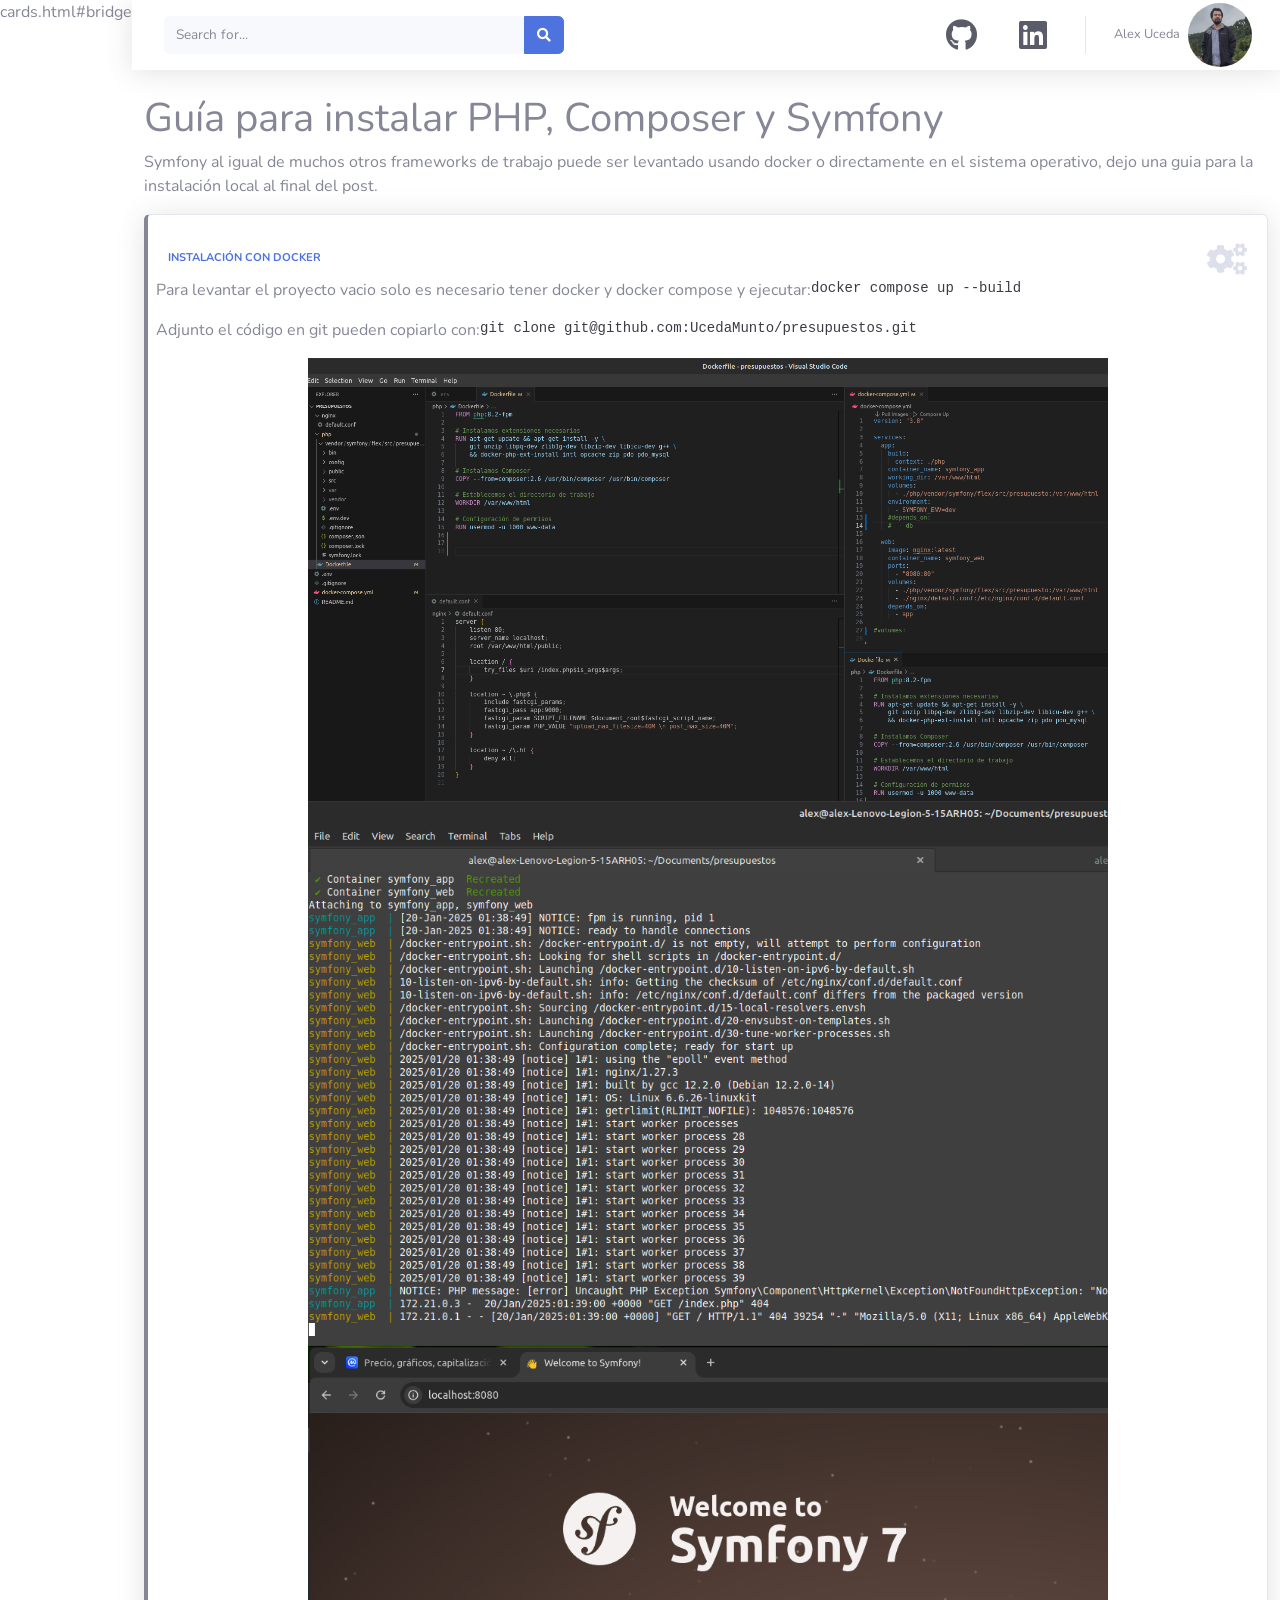
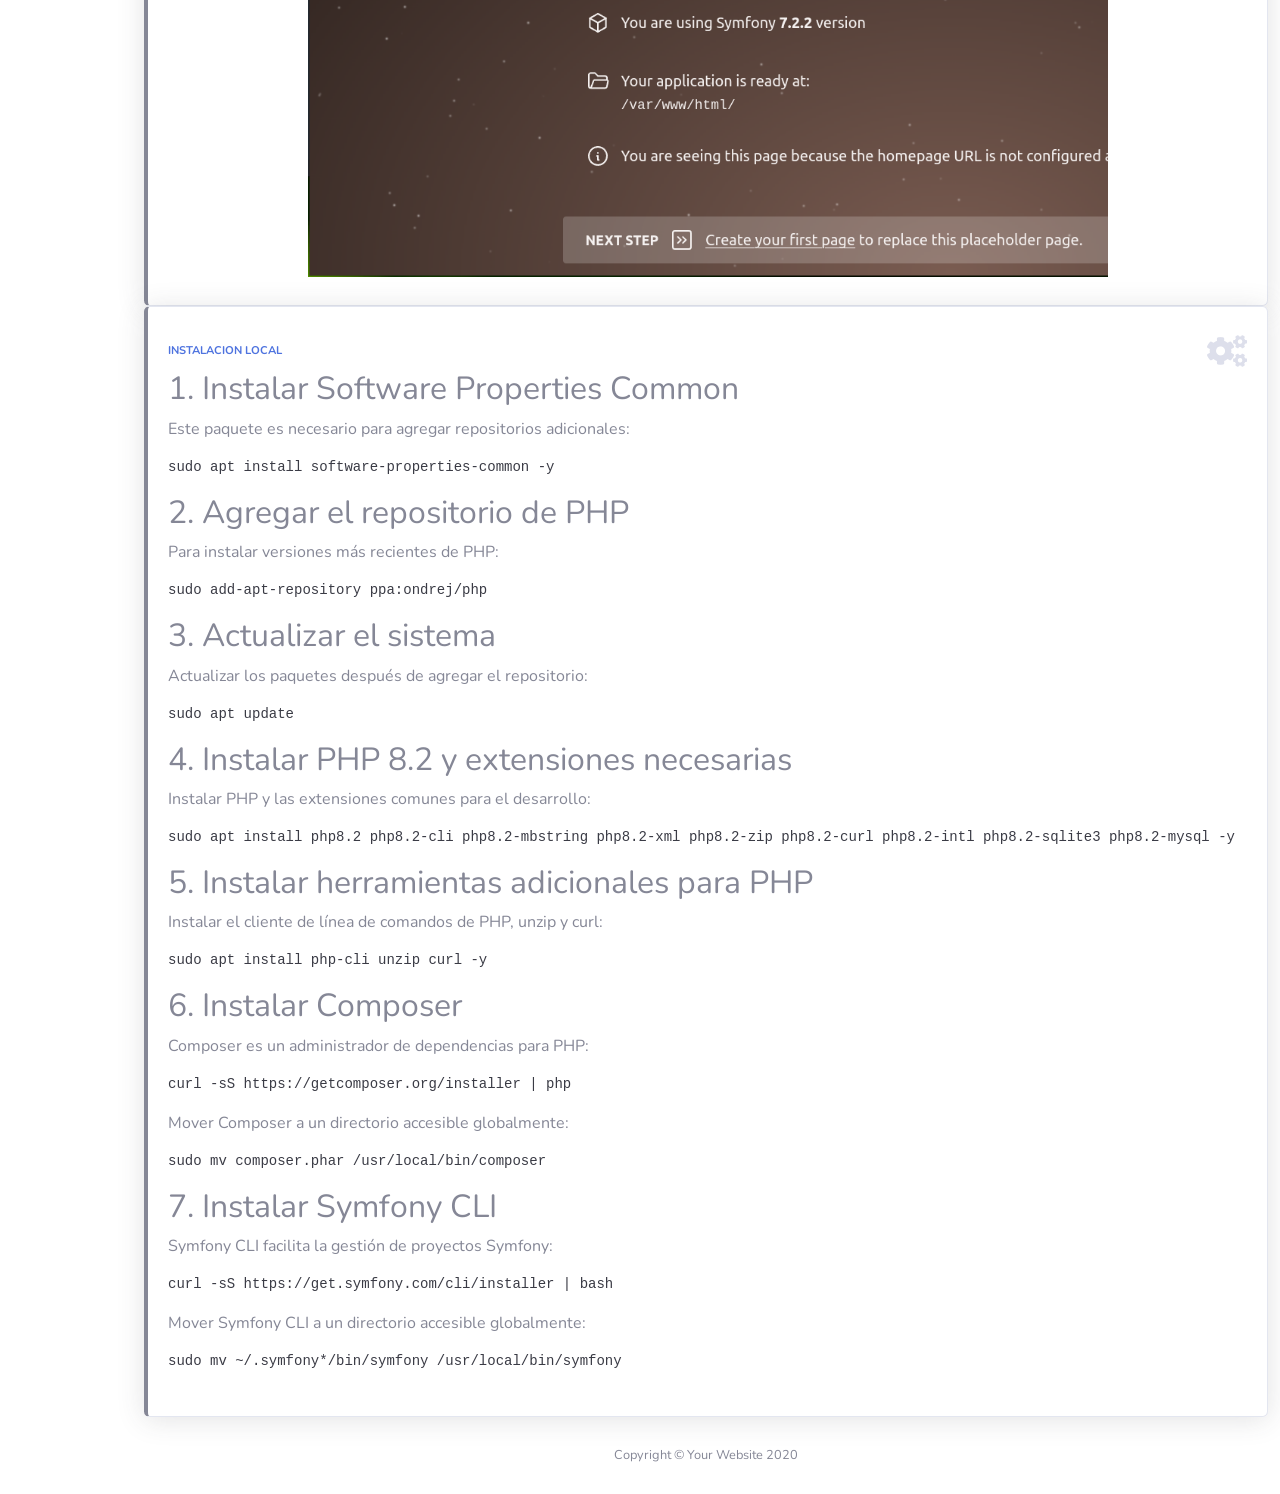
<file: cards.html>
<!DOCTYPE html>
<html lang="en">

<head>

    <meta charset="utf-8">
    <meta http-equiv="X-UA-Compatible" content="IE=edge">
    <meta name="viewport" content="width=device-width, initial-scale=1, shrink-to-fit=no">
    <meta name="description" content="">
    <meta name="author" content="">

    <title>SB Admin 2 - Cards</title>

    <!-- Custom fonts for this template-->
    <link href="vendor/fontawesome-free/css/all.min.css" rel="stylesheet" type="text/css">
    <link
        href="https://fonts.googleapis.com/css?family=Nunito:200,200i,300,300i,400,400i,600,600i,700,700i,800,800i,900,900i"
        rel="stylesheet">

    <!-- Custom styles for this template-->
    <link href="css/sb-admin-2.min.css" rel="stylesheet">

</head>

<body id="page-top">

    <!-- Page Wrapper -->
    <div id="wrapper">

        


        cards.html#bridge

















        <!-- Content Wrapper -->
        <div id="content-wrcards.html#bridgeapper" class="d-flex flex-column">
            <nav class="navbar navbar-expand navbar-light bg-white topbar mb-4 static-top shadow">

                <!-- Sidebar Toggle (Topbar) -->
                <button id="sidebarToggleTop" class="btn btn-link d-md-none rounded-circle mr-3">
                    <i class="fa fa-bars"></i>
                </button>

                <!-- Topbar Search -->
                <form class="d-none d-sm-inline-block form-inline mr-auto ml-md-3 my-2 my-md-0 mw-100 navbar-search">
                    <div class="input-group">
                        <input type="text" class="form-control bg-light border-0 small" placeholder="Search for..." aria-label="Search" aria-describedby="basic-addon2">
                        <div class="input-group-append">
                            <button class="btn btn-primary" type="button">
                                <i class="fas fa-search fa-sm"></i>
                            </button>
                        </div>
                    </div>
                </form>

                <!-- Topbar Navbar -->
                <ul class="navbar-nav ml-auto">

                    <!-- Nav Item - Search Dropdown (Visible Only XS) -->
                    <li class="nav-item dropdown no-arrow d-sm-none">
                        <a class="nav-link dropdown-toggle" href="#" id="searchDropdown" role="button" data-toggle="dropdown" aria-haspopup="true" aria-expanded="false">
                            <i class="fas fa-search fa-fw"></i>
                        </a>
                        <!-- Dropdown - Messages -->
                        <div class="dropdown-menu dropdown-menu-right p-3 shadow animated--grow-in" aria-labelledby="searchDropdown">
                            <form class="form-inline mr-auto w-100 navbar-search">
                                <div class="input-group">
                                    <input type="text" class="form-control bg-light border-0 small" placeholder="Search for..." aria-label="Search" aria-describedby="basic-addon2">
                                    <div class="input-group-append">
                                        <button class="btn btn-primary" type="button">
                                            <i class="fas fa-search fa-sm"></i>
                                        </button>
                                    </div>
                                </div>
                            </form>
                        </div>
                    </li>

                    <!-- Nav Item - Alerts -->
                    <li class="nav-item dropdown no-arrow mx-1">
                        <a class="nav-link dropdown-toggle" href="#" id="alertsDropdown" role="button" data-toggle="dropdown" aria-haspopup="true" aria-expanded="false">
                            <i class="fab fa-github fa-fw fa-2x text-gray-800"></i>
                            <!-- Counter - Alerts -->
                            <span class="badge badge-danger badge-counter"></span>
                        </a>
                        <!-- Dropdown - Alerts -->
                        <div class="dropdown-list dropdown-menu dropdown-menu-right shadow animated--grow-in" aria-labelledby="alertsDropdown">
                            <h6 class="dropdown-header">
                                Proyectos de ejemplo
                            </h6>
                            <a class="dropdown-item d-flex align-items-center" href="https://github.com/UcedaMunto/patrones_disenio_python">
                                <div class="mr-3">
                                    <div class="icon-circle bg-primary">
                                        <i class="fas fa-file-alt text-white"></i>
                                    </div>
                                </div>
                                <div>
                                    <div class="small text-gray-500">Patrones de diseño con Python</div>
                                    <span class="font-weight-bold">Diagramas y códigos</span>
                                </div>
                            </a>
                            <a class="dropdown-item d-flex align-items-center" href="#">
                                <div class="mr-3">
                                    <div class="icon-circle bg-success">
                                        <i class="fas fa-donate text-white"></i>
                                    </div>
                                </div>
                                <div>
                                    <div class="small text-gray-500">December 7, 2019</div>
                                    $290.29 has been deposited into your account!
                                </div>
                            </a>
                            <a class="dropdown-item d-flex align-items-center" href="#">
                                <div class="mr-3">
                                    <div class="icon-circle bg-warning">
                                        <i class="fas fa-exclamation-triangle text-white"></i>
                                    </div>
                                </div>
                                <div>
                                    <div class="small text-gray-500">December 2, 2019</div>
                                    Spending Alert: We've noticed unusually high spending for your account.
                                </div>
                            </a>
                            <a class="dropdown-item text-center small text-gray-500" href="#">Show All Alerts</a>
                        </div>
                    </li>

                    <!-- Nav Item - Messages -->
                    <li class="nav-item dropdown no-arrow mx-1">
                        <a class="nav-link dropdown-toggle" href="https://www.linkedin.com/in/alex-uceda/" id="messagesDropdown" role="button" data-toggle="dropdown" aria-haspopup="true" aria-expanded="false">
                            <i class="fab fa-linkedin fa-fw fa-2x text-gray-800"></i>
                            <!-- Counter - Messages -->
                            <span class="badge badge-danger badge-counter"></span>
                        </a>
                    </li>

                    <div class="topbar-divider d-none d-sm-block"></div>

                    <!-- Nav Item - User Information -->
                    <li class="nav-item dropdown no-arrow">
                        <a class="nav-link dropdown-toggle" href="#" id="userDropdown" role="button" data-toggle="dropdown" aria-haspopup="true" aria-expanded="false">
                            <span class="mr-2 d-none d-lg-inline text-gray-600 small">Alex Uceda</span>
                            <img class="img-profile rounded-circle" style="height: 4rem; width: 4rem; object-fit: cover; object-position: top;" src="images/perfil.png">

                        </a>
                        <!-- Dropdown - User Information -->
                        <div class="dropdown-menu dropdown-menu-right shadow animated--grow-in" aria-labelledby="userDropdown">
                            <a class="dropdown-item" href="#">
                                <i class="fas fa-user fa-sm fa-fw mr-2 text-gray-400"></i>
                                Profile
                            </a>
                            <a class="dropdown-item" href="#">
                                <i class="fas fa-cogs fa-sm fa-fw mr-2 text-gray-400"></i>
                                Settings
                            </a>
                            <a class="dropdown-item" href="#">
                                <i class="fas fa-list fa-sm fa-fw mr-2 text-gray-400"></i>
                                Activity Log
                            </a>
                            <div class="dropdown-divider"></div>
                            <a class="dropdown-item" href="#" data-toggle="modal" data-target="#logoutModal">
                                <i class="fas fa-sign-out-alt fa-sm fa-fw mr-2 text-gray-400"></i>
                                Logout
                            </a>
                        </div>
                    </li>

                </ul>

            </nav>
            <!-- Main Content -->
            <div id="content">
                <div class="col-xl-12 col-md-12 mb-12">
                    <h1>Guía para instalar PHP, Composer y Symfony</h1>
                    <p>
                        Symfony al igual de muchos otros frameworks de trabajo puede ser levantado usando docker o directamente en el sistema operativo, dejo una guia para la instalación local al final del post. 
                    </p>


                    <div class="card border-left-secondary shadow h-100 py-2">
                        <div class="card-body">
                            <div class="row no-gutters align-items-center">
                                <div class="col mr-2">
                                    <div class="text-xs font-weight-bold text-primary text-uppercase mb-1">
                                        Instalación con docker</div>
                                </div>
                                <div class="col-auto">
                                    <i class="fas fa-cogs fa-2x text-gray-300"></i>
                                </div>
                            </div>
                            <div class="row">
                                <p>
                                    Para levantar el proyecto vacio solo es necesario tener docker y docker compose y ejecutar:
                                </p>
                                <br>
                                <pre class="command">docker compose up --build</pre>
                                <br>
                                <p>
                                    Adjunto el código en git pueden copiarlo con: 
                                </p>
                                <br>
                                <pre class="command">git clone git@github.com:UcedaMunto/presupuestos.git</pre>

                                <div class="text-left col-xl-12 col-md-12 mb-12">
                                    <div class="text-center col-xl-12 col-md-12 mb-12">
                                        <img class="img-fluid" style="width: 50rem;" src="images/symfony/symfony2.png" alt="...">
                                    </div>
                                    <div class="text-center col-xl-12 col-md-12 mb-12">
                                        <img class="img-fluid" style="width: 50rem;" src="images/symfony/symfony.png" alt="...">
                                    </div> 
                                </div>
                            </div>
                        </div>
                    </div>




                    <div class="card border-left-secondary shadow h-100 py-2">
                        <div class="card-body">
                            <div class="row no-gutters align-items-center">
                                <div class="col mr-2">
                                    <div class="text-xs font-weight-bold text-primary text-uppercase mb-1">
                                        Instalacion local</div>
                                </div>
                                <div class="col-auto">
                                    <i class="fas fa-cogs fa-2x text-gray-300"></i>
                                </div>
                            </div>
                            <div class="row">
                                <div class="text-left col-xl-12 col-md-12 mb-12">
                                    
                                    <h2>1. Instalar Software Properties Common</h2>
                                    <p>Este paquete es necesario para agregar repositorios adicionales:</p>
                                    <pre class="command">sudo apt install software-properties-common -y</pre>

                                    <h2>2. Agregar el repositorio de PHP</h2>
                                    <p>Para instalar versiones más recientes de PHP:</p>
                                    <pre class="command">sudo add-apt-repository ppa:ondrej/php</pre>

                                    <h2>3. Actualizar el sistema</h2>
                                    <p>Actualizar los paquetes después de agregar el repositorio:</p>
                                    <pre class="command">sudo apt update</pre>

                                    <h2>4. Instalar PHP 8.2 y extensiones necesarias</h2>
                                    <p>Instalar PHP y las extensiones comunes para el desarrollo:</p>
                                    <pre class="command">sudo apt install php8.2 php8.2-cli php8.2-mbstring php8.2-xml php8.2-zip php8.2-curl php8.2-intl php8.2-sqlite3 php8.2-mysql -y</pre>

                                    <h2>5. Instalar herramientas adicionales para PHP</h2>
                                    <p>Instalar el cliente de línea de comandos de PHP, unzip y curl:</p>
                                    <pre class="command">sudo apt install php-cli unzip curl -y</pre>

                                    <h2>6. Instalar Composer</h2>
                                    <p>Composer es un administrador de dependencias para PHP:</p>
                                    <pre class="command">curl -sS https://getcomposer.org/installer | php</pre>
                                    <p>Mover Composer a un directorio accesible globalmente:</p>
                                    <pre class="command">sudo mv composer.phar /usr/local/bin/composer</pre>

                                    <h2>7. Instalar Symfony CLI</h2>
                                    <p>Symfony CLI facilita la gestión de proyectos Symfony:</p>
                                    <pre class="command">curl -sS https://get.symfony.com/cli/installer | bash</pre>
                                    <p>Mover Symfony CLI a un directorio accesible globalmente:</p>
                                    <pre class="command">sudo mv ~/.symfony*/bin/symfony /usr/local/bin/symfony</pre>
                                </div>
                            </div>
                        </div>
                    </div> 
                </div>

            </div>
            <!-- End of Main Content -->

            <!-- Footer -->
            <footer class="sticky-footer bg-white">
                <div class="container my-auto">
                    <div class="copyright text-center my-auto">
                        <span>Copyright &copy; Your Website 2020</span>
                    </div>
                </div>
            </footer>
            <!-- End of Footer -->

        </div>
        <!-- End of Content Wrapper -->
    </div>
    <!-- End of Page Wrapper -->

    <!-- Scroll to Top Button-->
    <a class="scroll-to-top rounded" href="#page-top">
        <i class="fas fa-angle-up"></i>
    </a>

    <!-- Logout Modal-->
    <div class="modal fade" id="logoutModal" tabindex="-1" role="dialog" aria-labelledby="exampleModalLabel"
        aria-hidden="true">
        <div class="modal-dialog" role="document">
            <div class="modal-content">
                <div class="modal-header">
                    <h5 class="modal-title" id="exampleModalLabel">Ready to Leave?</h5>
                    <button class="close" type="button" data-dismiss="modal" aria-label="Close">
                        <span aria-hidden="true">×</span>
                    </button>
                </div>cards.html#bridge
    <!-- Bootstrap core JavaScript-->
    <script src="vendor/jquery/jquery.min.js"></script>
    <script src="vendor/bootstrap/js/bootstrap.bundle.min.js"></script>

    <!-- Core plugin JavaScript-->
    <script src="vendor/jquery-easing/jquery.easing.min.js"></script>

    <!-- Custom scripts for all pages-->
    <script src="js/sb-admin-2.min.js"></script>

</body>

</html>
</file>
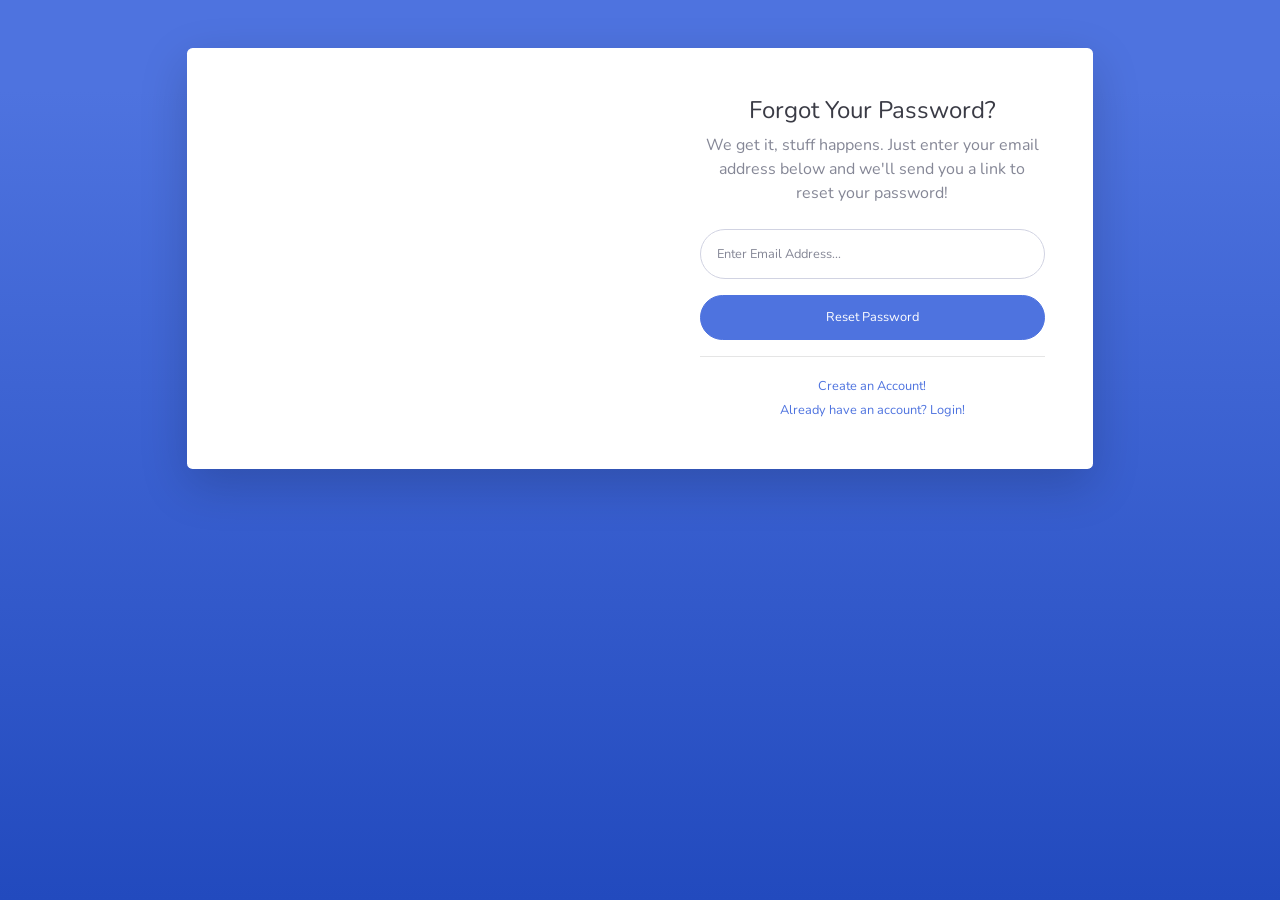
<file: forgot-password.html>
<!DOCTYPE html>
<html lang="en">

<head>

    <meta charset="utf-8">
    <meta http-equiv="X-UA-Compatible" content="IE=edge">
    <meta name="viewport" content="width=device-width, initial-scale=1, shrink-to-fit=no">
    <meta name="description" content="">
    <meta name="author" content="">

    <title>SB Admin 2 - Forgot Password</title>

    <!-- Custom fonts for this template-->
    <link href="vendor/fontawesome-free/css/all.min.css" rel="stylesheet" type="text/css">
    <link
        href="https://fonts.googleapis.com/css?family=Nunito:200,200i,300,300i,400,400i,600,600i,700,700i,800,800i,900,900i"
        rel="stylesheet">

    <!-- Custom styles for this template-->
    <link href="css/sb-admin-2.min.css" rel="stylesheet">

</head>

<body class="bg-gradient-primary">

    <div class="container">

        <!-- Outer Row -->
        <div class="row justify-content-center">

            <div class="col-xl-10 col-lg-12 col-md-9">

                <div class="card o-hidden border-0 shadow-lg my-5">
                    <div class="card-body p-0">
                        <!-- Nested Row within Card Body -->
                        <div class="row">
                            <div class="col-lg-6 d-none d-lg-block bg-password-image"></div>
                            <div class="col-lg-6">
                                <div class="p-5">
                                    <div class="text-center">
                                        <h1 class="h4 text-gray-900 mb-2">Forgot Your Password?</h1>
                                        <p class="mb-4">We get it, stuff happens. Just enter your email address below
                                            and we'll send you a link to reset your password!</p>
                                    </div>
                                    <form class="user">
                                        <div class="form-group">
                                            <input type="email" class="form-control form-control-user"
                                                id="exampleInputEmail" aria-describedby="emailHelp"
                                                placeholder="Enter Email Address...">
                                        </div>
                                        <a href="login.html" class="btn btn-primary btn-user btn-block">
                                            Reset Password
                                        </a>
                                    </form>
                                    <hr>
                                    <div class="text-center">
                                        <a class="small" href="register.html">Create an Account!</a>
                                    </div>
                                    <div class="text-center">
                                        <a class="small" href="login.html">Already have an account? Login!</a>
                                    </div>
                                </div>
                            </div>
                        </div>
                    </div>
                </div>

            </div>

        </div>

    </div>

    <!-- Bootstrap core JavaScript-->
    <script src="vendor/jquery/jquery.min.js"></script>
    <script src="vendor/bootstrap/js/bootstrap.bundle.min.js"></script>

    <!-- Core plugin JavaScript-->
    <script src="vendor/jquery-easing/jquery.easing.min.js"></script>

    <!-- Custom scripts for all pages-->
    <script src="js/sb-admin-2.min.js"></script>

</body>

</html>
</file>
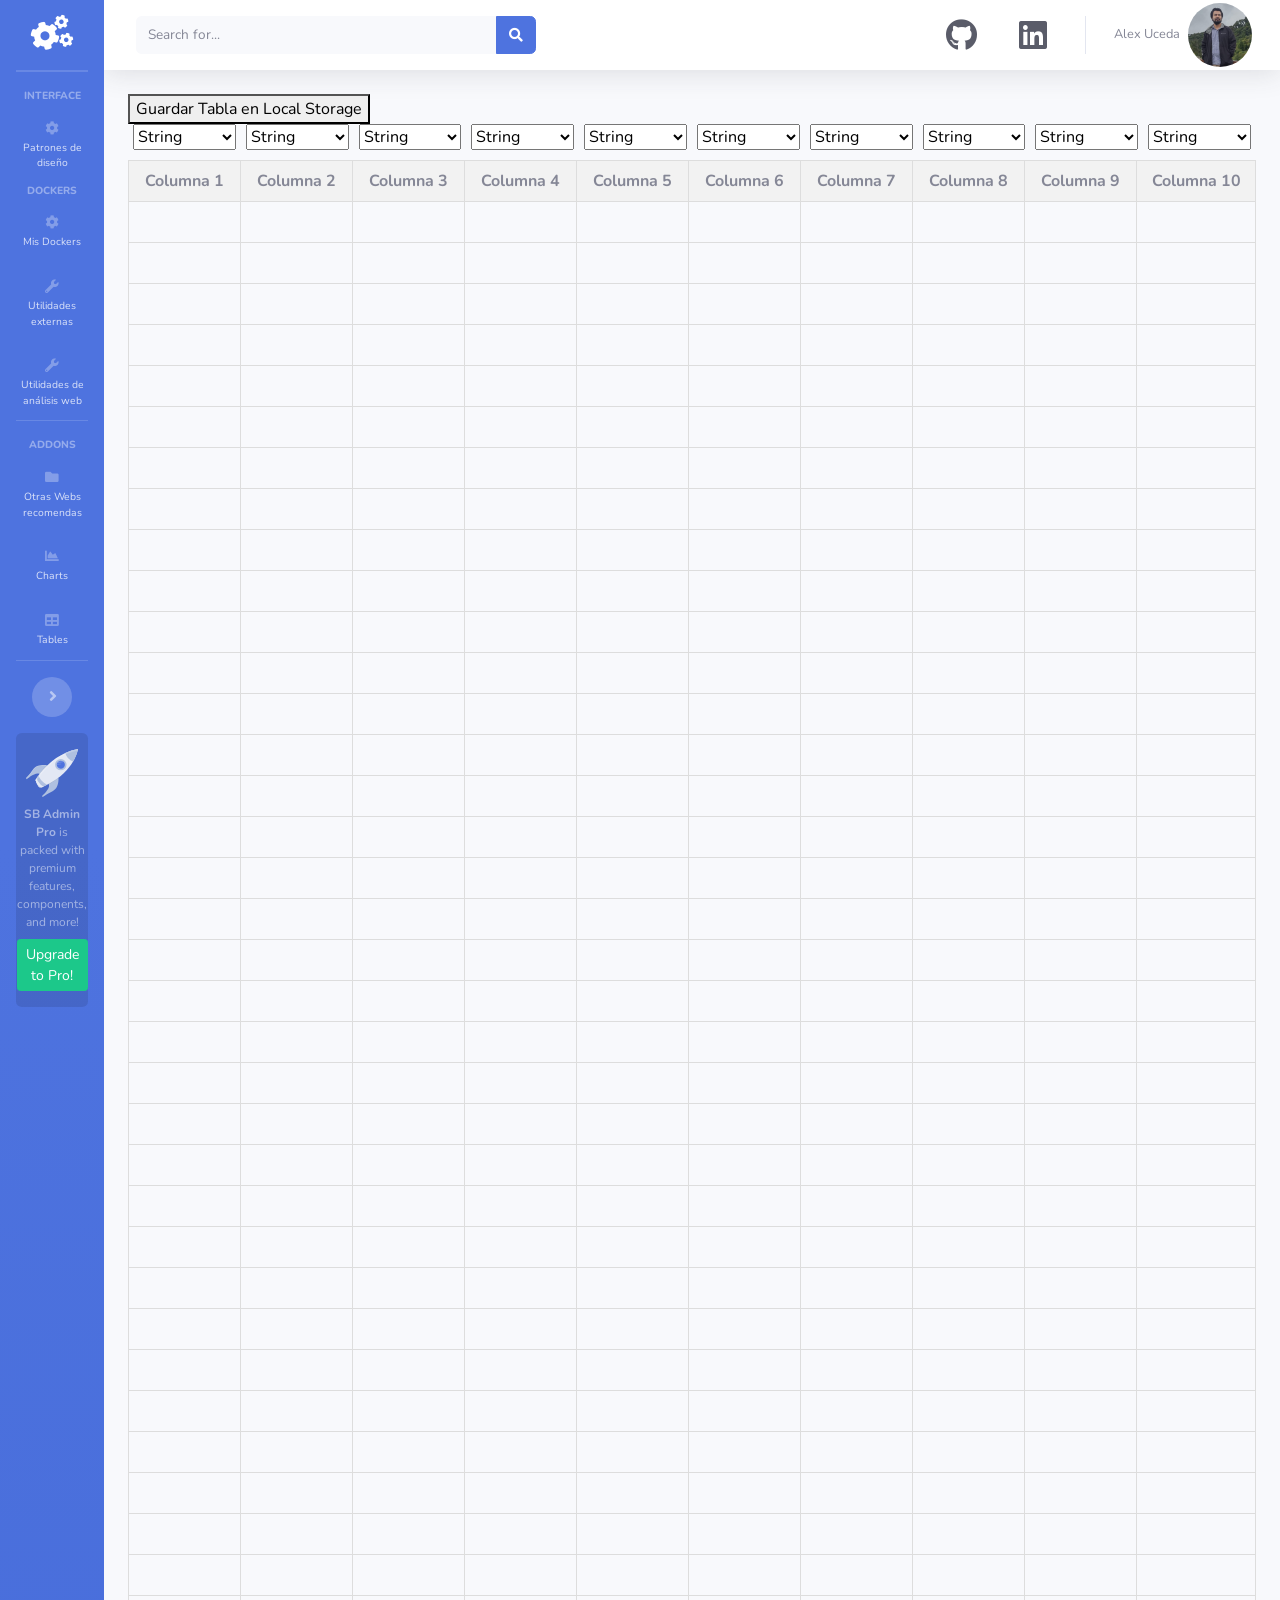
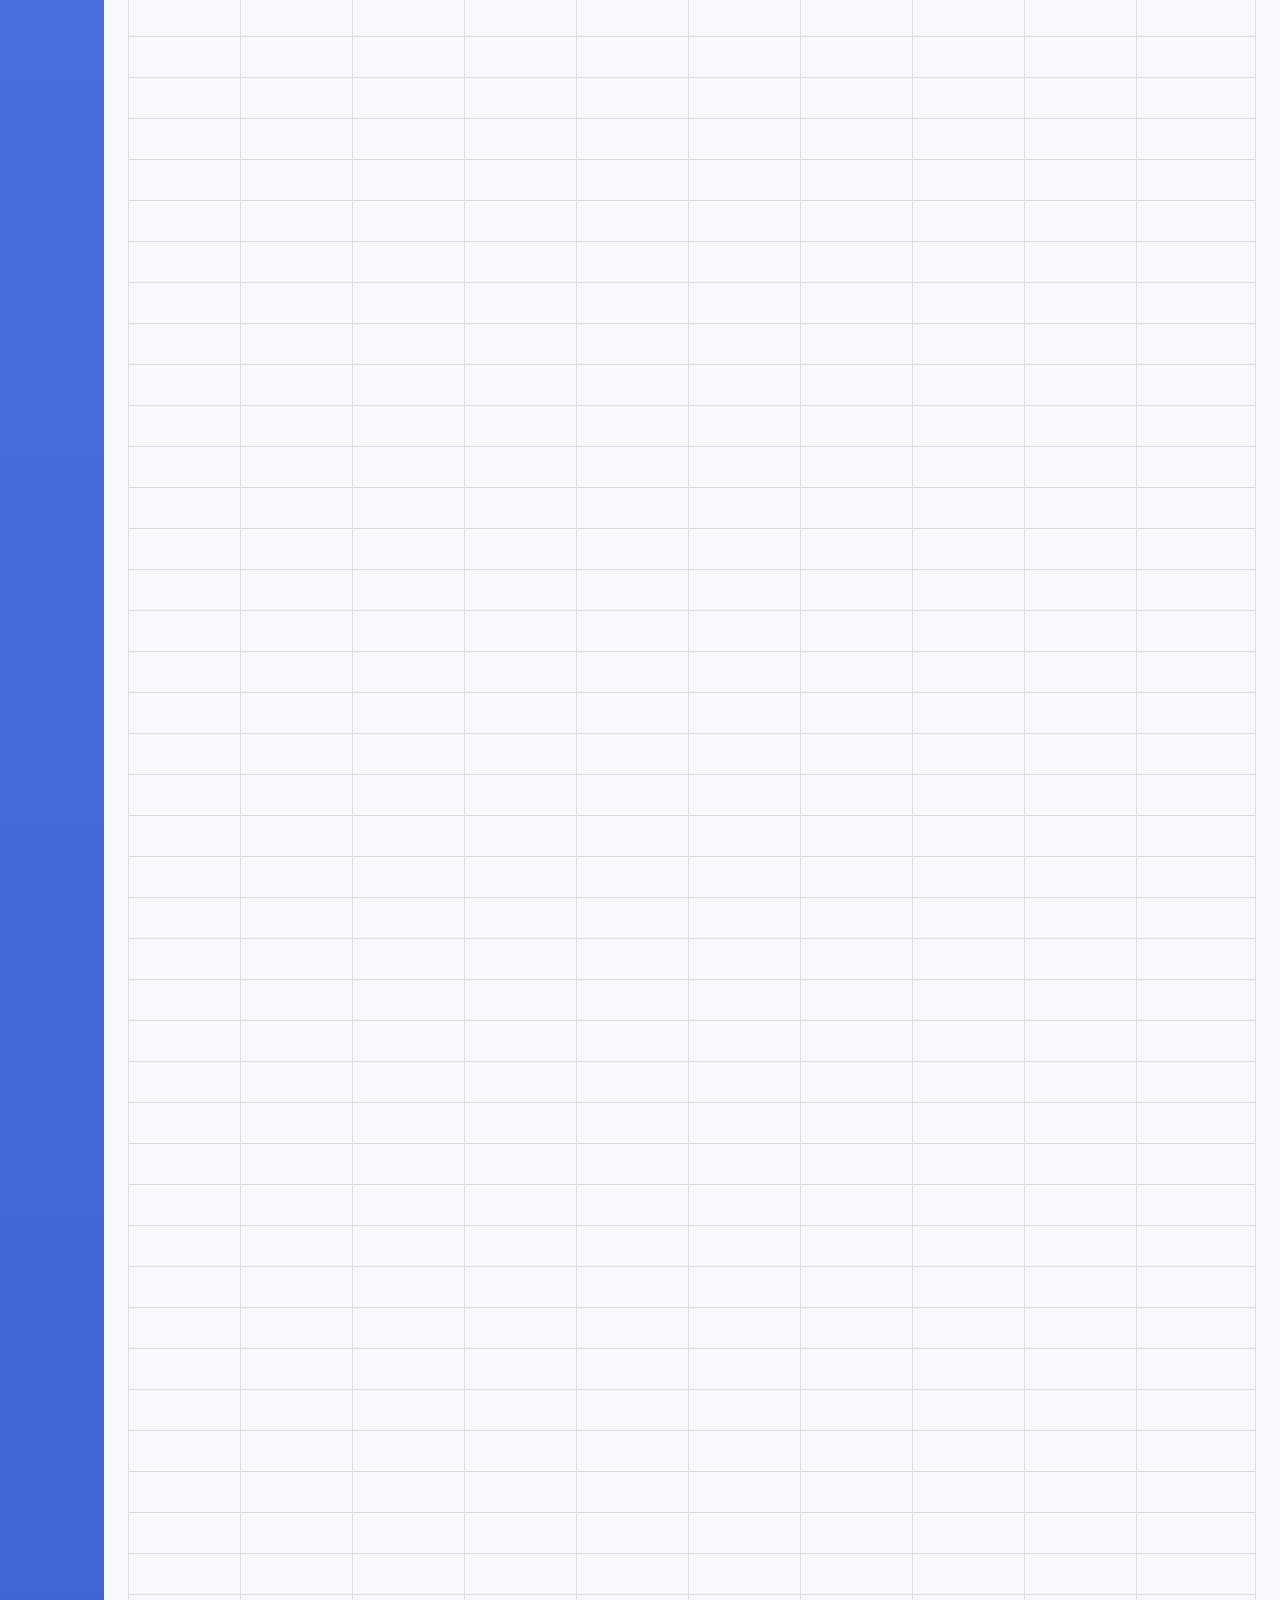
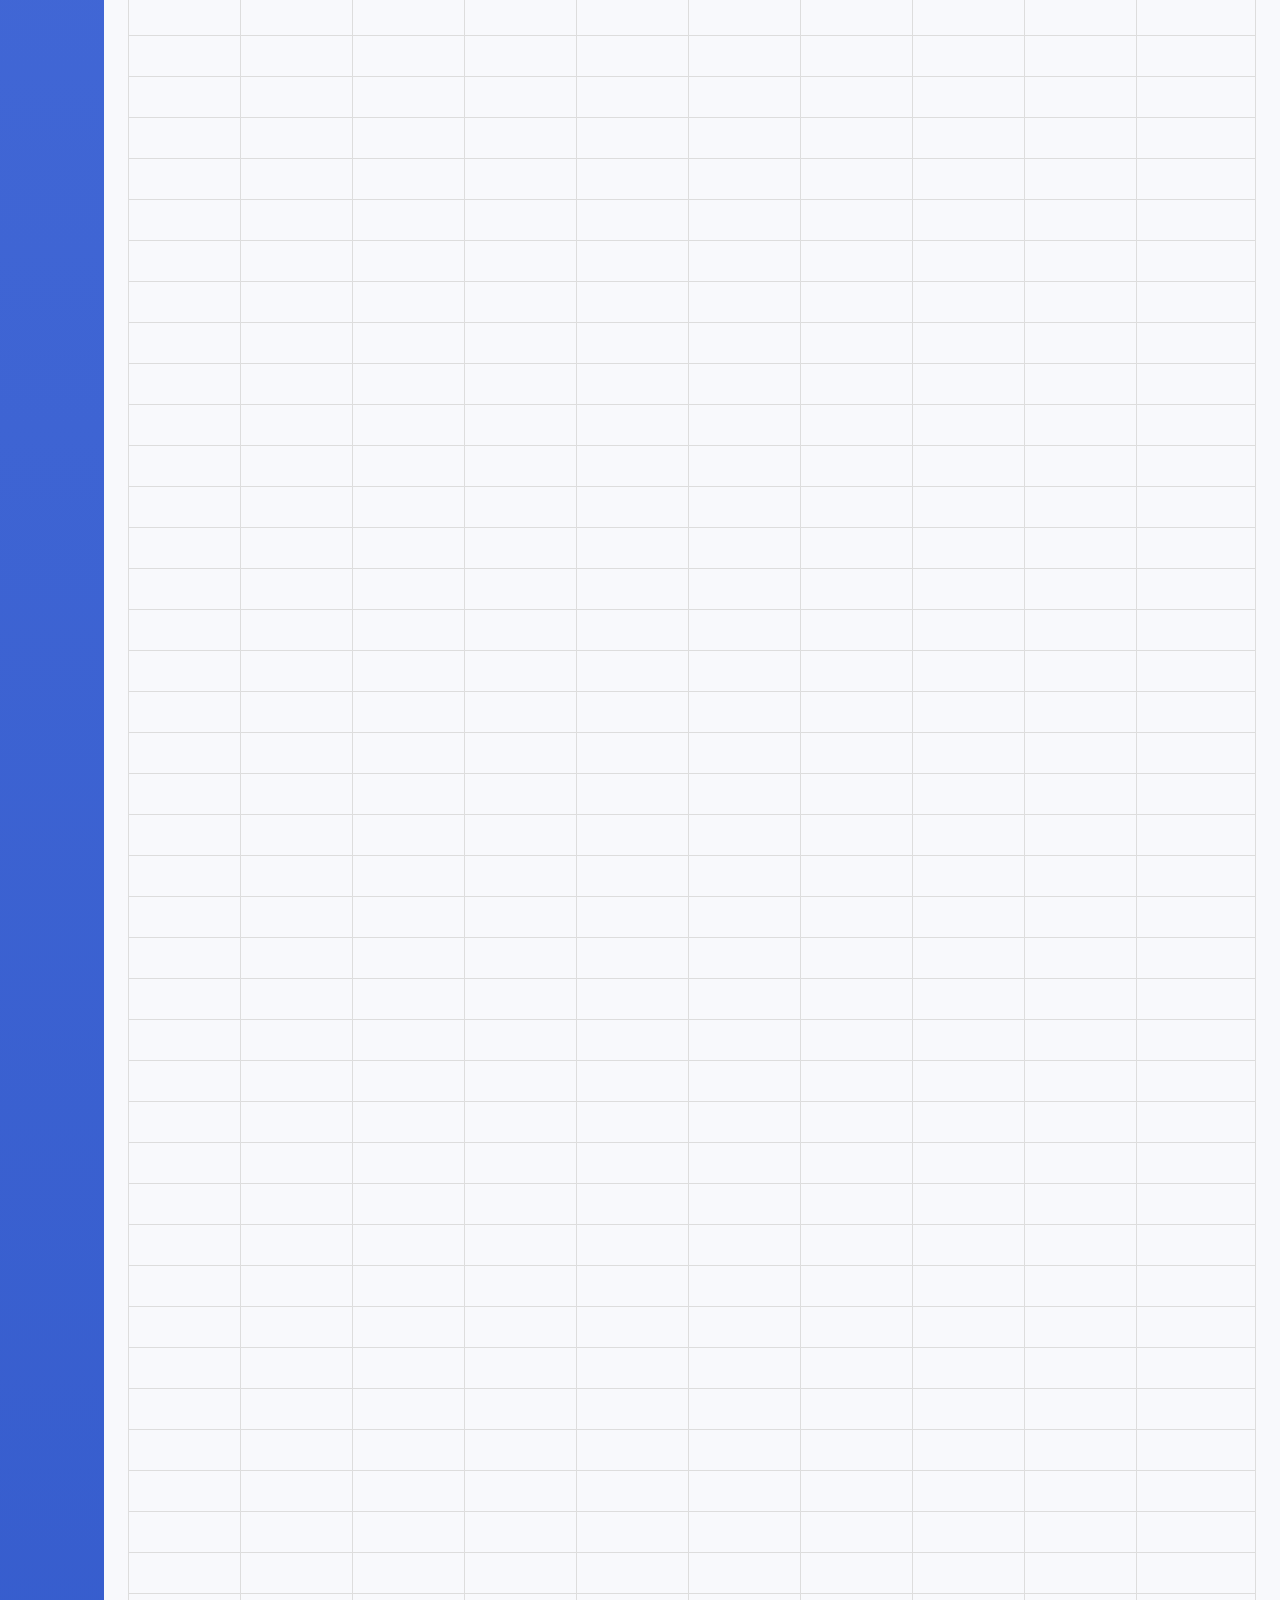
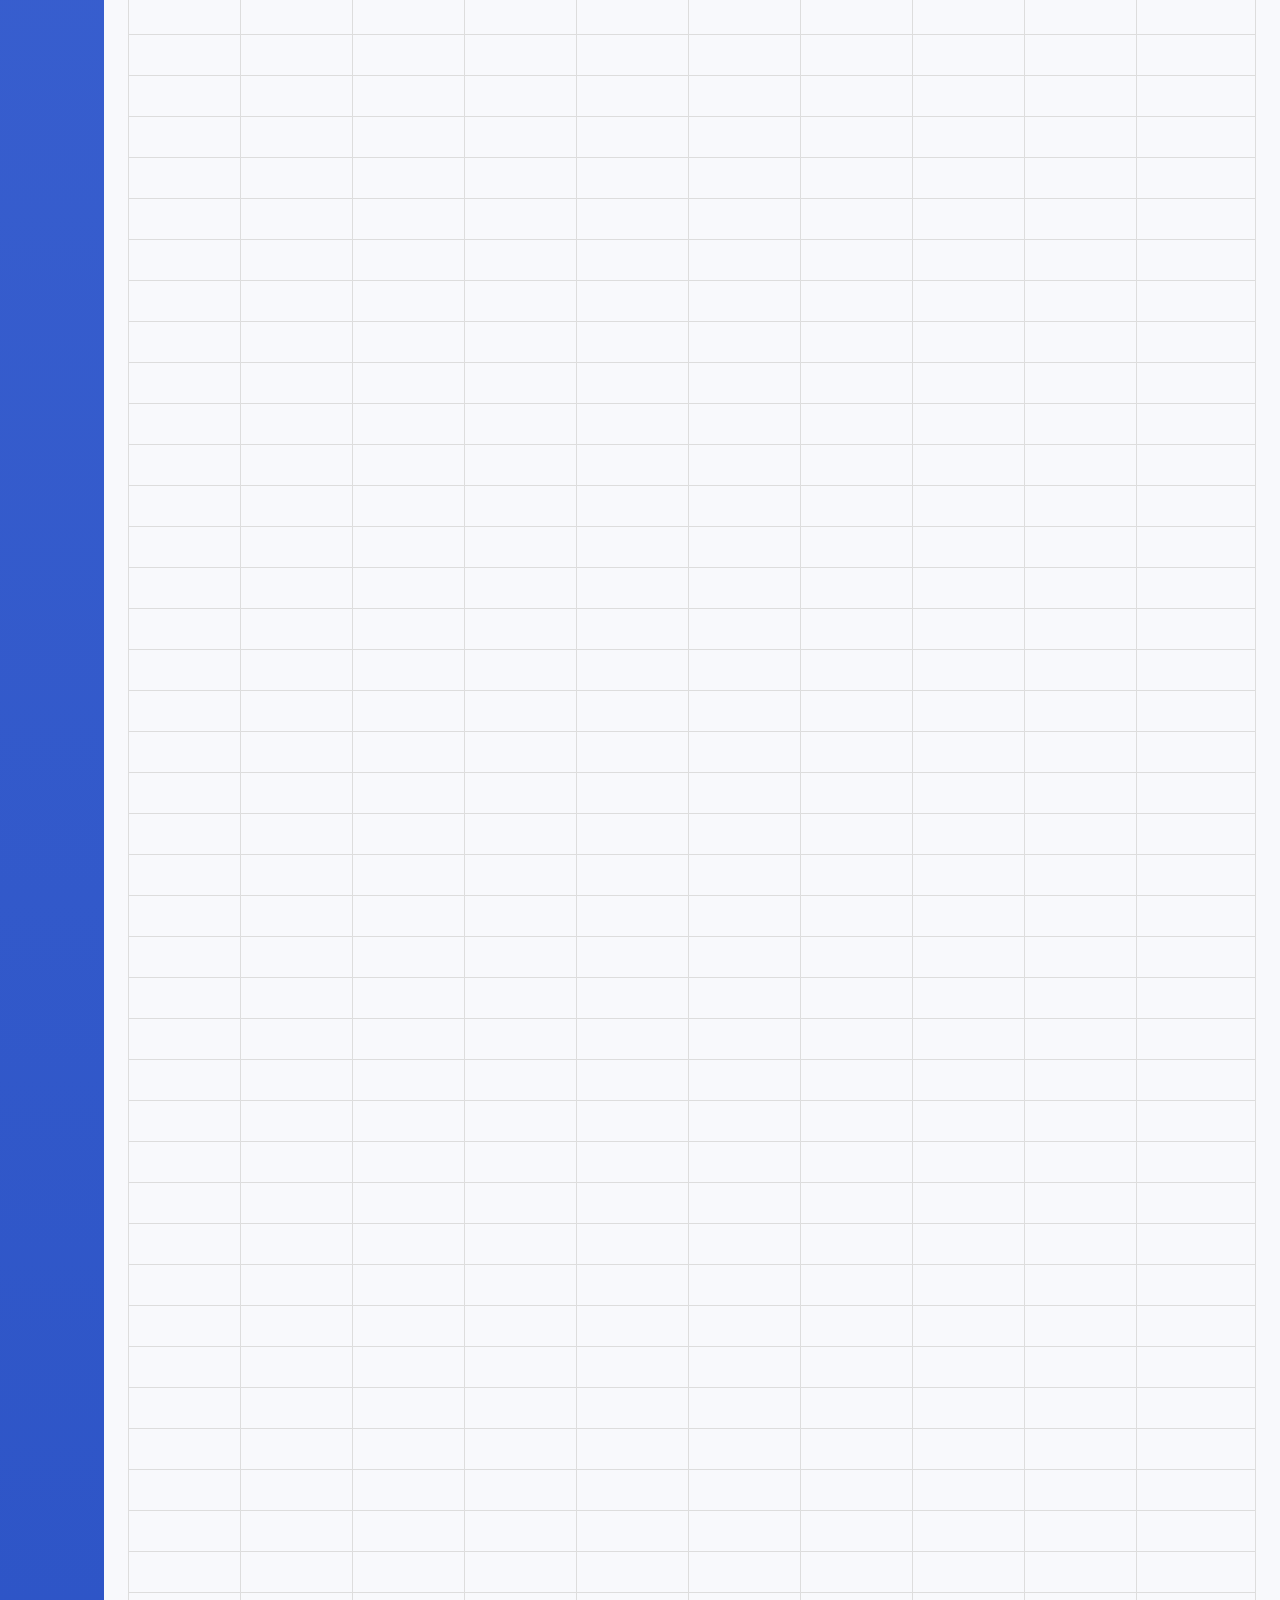
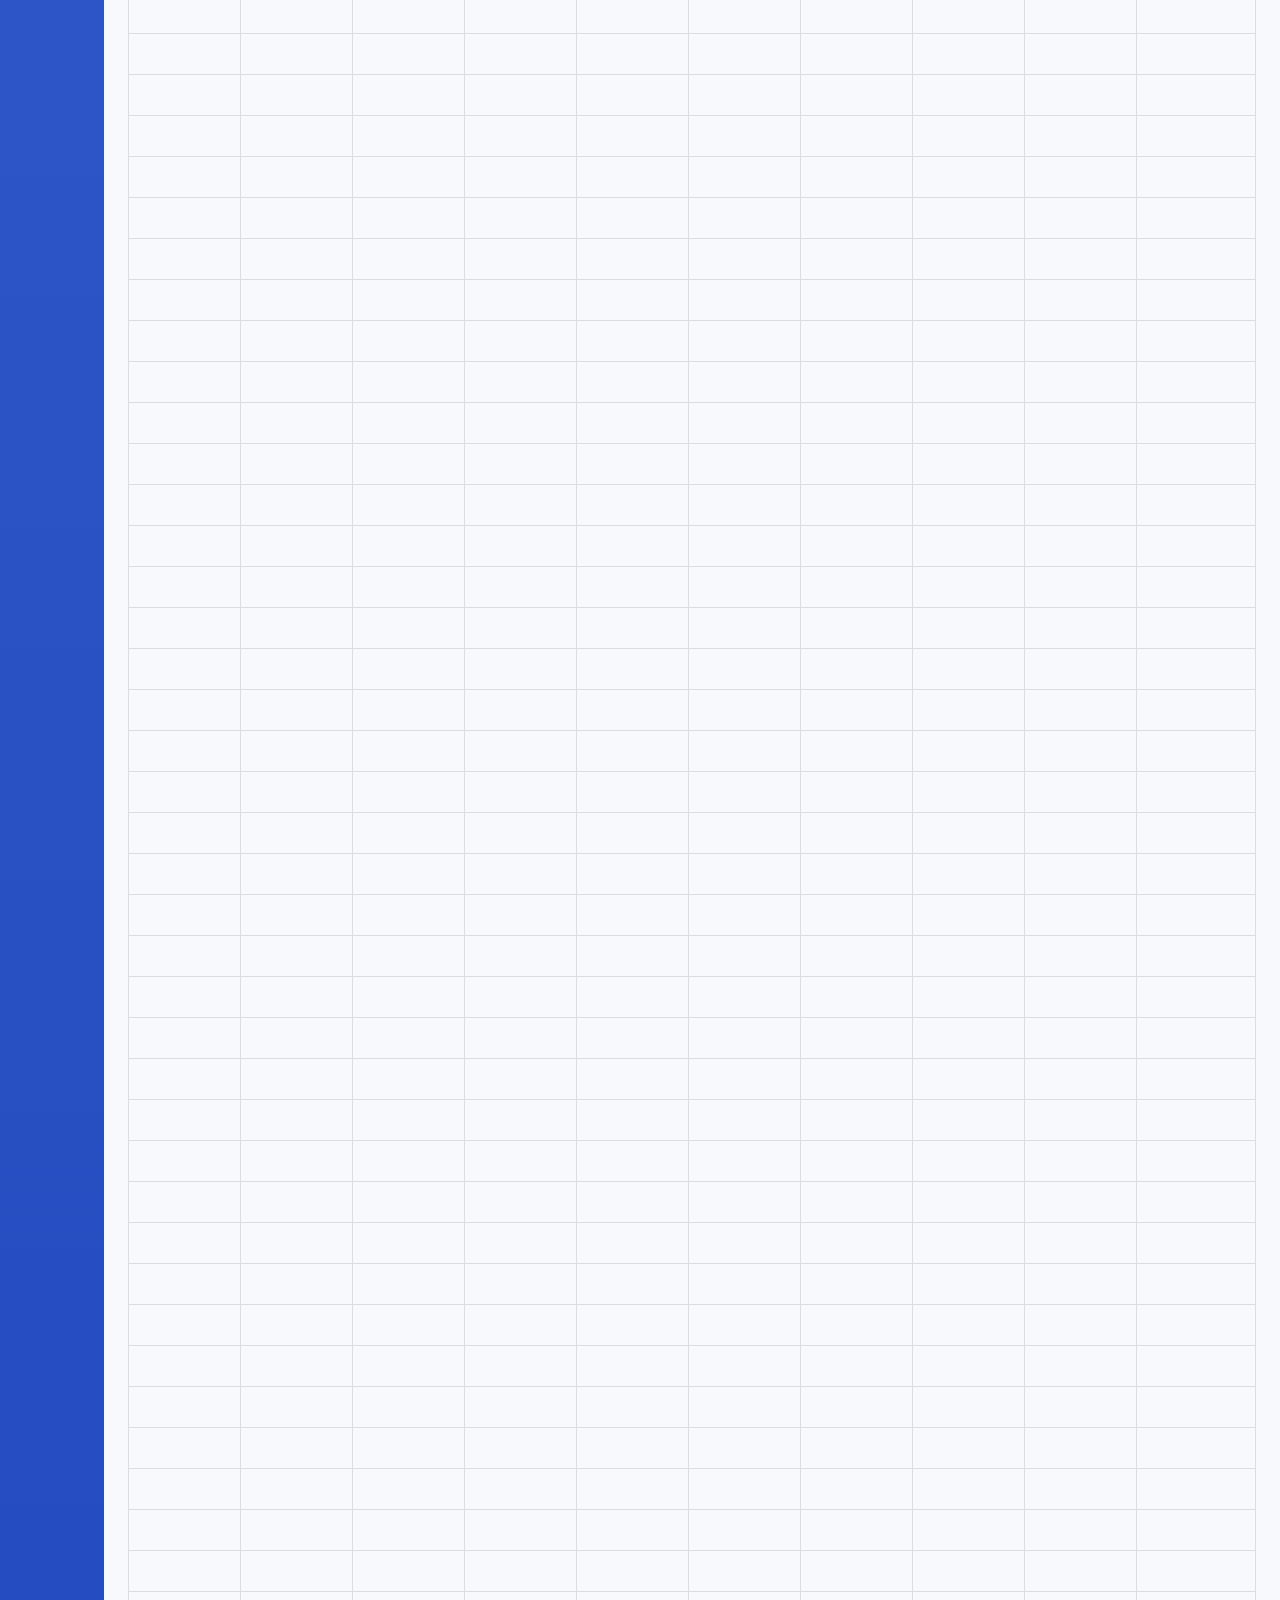
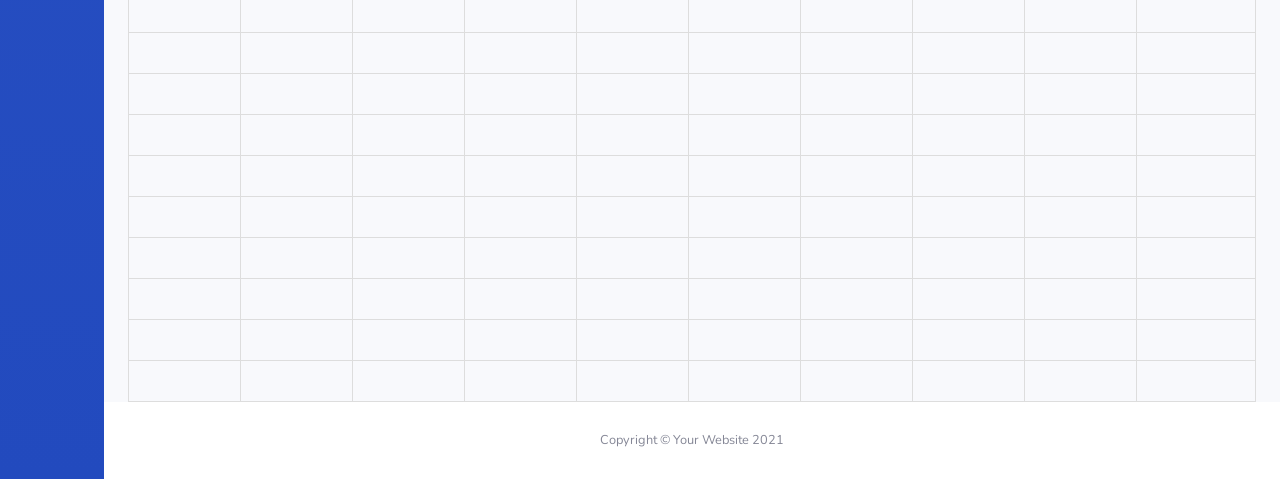
<file: indexSQL.html>
<!DOCTYPE html>
<html lang="en">

<head>

    <meta charset="utf-8">
    <meta http-equiv="X-UA-Compatible" content="IE=edge">
    <meta name="viewport" content="width=device-width, initial-scale=1, shrink-to-fit=no">
    <meta name="description" content="Algunas recopilaciones importantes sobre Symfony, Laravel, Docker, Python y Djando ademas de códigos ùtiles para despliegue de aplicaciones">
    <meta name="author" content="Alex Uceda">
    <meta name="Title" content="Alex Uceda">
    <title>SB Admin 2 - Dashboard</title>

    <!-- Custom fonts for this template-->
    <link href="vendor/fontawesome-free/css/all.min.css" rel="stylesheet" type="text/css">
    <link
        href="https://fonts.googleapis.com/css?family=Nunito:200,200i,300,300i,400,400i,600,600i,700,700i,800,800i,900,900i"
        rel="stylesheet">

    <!-- Custom styles for this template-->
    <link href="css/sb-admin-2.min.css" rel="stylesheet">
    <link href="css/css_costom.css" rel="stylesheet">

    <style>
        table {
          width: 100%;
          border-collapse: collapse;
          margin-top: 10px;
        }
        th, td {
          border: 1px solid #ddd;
          padding: 8px;
          text-align: center;
          min-width: 100px;
        }
        th {
          background-color: #f2f2f2;
        }
        .selectors {
          margin-bottom: 10px;
          display: flex; /* Flexbox para alinear los selectores */
          flex-wrap: wrap; /* Permitir que los selectores se envuelvan */
        }
        select {
          margin: 0 5px;
          flex: 1; /* Para que cada select ocupe un espacio igual */
        }
      </style>

</head>

<body id="page-top">
    <!-- Page Wrapper -->
    <div id="wrapper">

        <!-- Sidebar -->
        <ul class="navbar-nav bg-gradient-primary sidebar sidebar-dark accordion" id="accordionSidebar">

            <!-- Sidebar - Brand -->
            <a class="sidebar-brand d-flex align-items-center justify-content-center" href="index.html">
                <div class="sidebar-brand-icon rotate-n-15">
                    <i class="fas fa-cogs"></i>
                </div>
                <div class="sidebar-brand-text mx-3">Portafolio 1<sup></sup></div>
            </a>

            <hr class="sidebar-divider my-0">
            <hr class="sidebar-divider">
            <div class="sidebar-heading">
                Interface
            </div>
            <li class="nav-item">
                <a class="nav-link collapsed" href="#" data-toggle="collapse" data-target="#collapseTwo"
                    aria-expanded="true" aria-controls="collapseTwo">
                    <i class="fas fa-fw fa-cog"></i>
                    <span>Patrones de diseño</span>
                </a>
                <div id="collapseTwo" class="collapse" aria-labelledby="headingTwo" data-parent="#accordionSidebar">
                    <div class="bg-white py-2 collapse-inner rounded">
                        <h6 class="collapse-header">Items</h6>
                        <a class="collapse-item" href="#singleton">Singleton</a>
                        <a class="collapse-item" href="#builder">Builder</a>
                        <a class="collapse-item" href="#abstract_factory">Abstract Factory</a>
                        <a class="collapse-item" href="#bridge">Bridge</a>
                    </div>
                </div>
            </li>
            <div class="sidebar-heading">
                Dockers
            </div>

            <!-- Nav Item - Pages Collapse Menu -->
            <li class="nav-item">
                <a class="nav-link collapsed" href="#" data-toggle="collapse" data-target="#collapseDockers"
                    aria-expanded="true" aria-controls="collapseDockers">
                    <i class="fas fa-fw fa-cog"></i>
                    <span>Mis Dockers</span>
                </a>
                <div id="collapseDockers" class="collapse" aria-labelledby="headingTwo" data-parent="#accordionSidebar">
                    <div class="bg-white py-2 collapse-inner rounded">
                        <a class="collapse-item"  target="blank" href="buttons.html">Introducción</a>
                        <h6 class="collapse-header">Contenedores <br> con Frameworks</h6>
                        <a class="collapse-item"  target="blank" href="https://github.com/UcedaMunto/docker_django">Django</a>
                        <a class="collapse-item"  target="blank" href="cards.html">Symfony</a>
                        <h6 class="collapse-header">Sitios </h6>
                        <a class="collapse-item"  target="blank" href="https://github.com/UcedaMunto/patrones_disenio_python">Esta web</a>
                    </div>
                </div>
            </li>
            

            <!-- Nav Item - Utilities Collapse Menu -->
            <li class="nav-item">
                <a class="nav-link collapsed" href="#" data-toggle="collapse" data-target="#collapseUtilities"
                    aria-expanded="true" aria-controls="collapseUtilities">
                    <i class="fas fa-fw fa-wrench"></i>
                    <span>Utilidades externas</span>
                </a>
                <div id="collapseUtilities" class="collapse" aria-labelledby="headingUtilities"
                    data-parent="#accordionSidebar">
                    <div class="bg-white py-2 collapse-inner rounded">
                        <h6 class="collapse-header">Utilidades:</h6>
                        <a class="collapse-item"  target="blank" href="https://app.diagrams.net">Diagramas</a>
                        <a class="collapse-item"  target="blank" href="https://www.gradient-animator.com">CSS</a>
                        <a class="collapse-item"  target="blank" href="utilities-animation.html">Plantillas</a>
                        <a class="collapse-item"  target="blank" href="https://colab.research.google.com">Compartir y ejecutar códigos</a>
                        <a class="collapse-item"  target="blank" href="https://grid.layoutit.com">Grids</a>
                        <a class="collapse-item"  target="blank" href="https://app.tango.us">Creación de manuales</a>
                        
                    </div>
                </div>
            </li>

            <!-- Nav Item - Utilities Collapse Menu -->
            <li class="nav-item">
                <a class="nav-link collapsed" href="#" data-toggle="collapse" data-target="#collapseUtilities2"
                    aria-expanded="true" aria-controls="collapseUtilities2">
                    <i class="fas fa-fw fa-wrench"></i>
                    <span>Utilidades de análisis web</span>
                </a>
                <div id="collapseUtilities2" class="collapse" aria-labelledby="headingUtilities"
                    data-parent="#accordionSidebar">
                    <div class="bg-white py-2 collapse-inner rounded">
                        <h6 class="collapse-header">Utilidades:</h6>
                        <a class="collapse-item"  target="blank" href="https://securityheaders.com">Seguridad básica</a>
                        <a class="collapse-item"  target="blank" href="https://www.mail-tester.com">Reputación de correos</a>
                        <a class="collapse-item"  target="blank" href="https://pagespeed.web.dev">Performance pagespeed</a>
                        <a class="collapse-item"  target="blank" href="https://gtmetrix.com">Performance gtmetrix</a>
                        
                    </div>
                </div>
            </li>

            <!-- Divider -->
            <hr class="sidebar-divider">

            <!-- Heading -->
            <div class="sidebar-heading">
                Addons
            </div>

            <!-- Nav Item - Pages Collapse Menu -->
            <li class="nav-item">
                <a class="nav-link collapsed" href="#" data-toggle="collapse" data-target="#collapsePages"
                    aria-expanded="true" aria-controls="collapsePages">
                    <i class="fas fa-fw fa-folder"></i>
                    <span>Otras Webs recomendas</span>
                </a>
                <div id="collapsePages" class="collapse" aria-labelledby="headingPages" data-parent="#accordionSidebar">
                    <div class="bg-white py-2 collapse-inner rounded">
                        <a class="collapse-item"  target="blank" href="https://css-tricks.com/auto-growing-inputs-textareas">Tips CSS</a>
                        <a class="collapse-item"  target="blank" href="https://refactoring.guru">Patrones</a>
                        <a class="collapse-item"  target="blank" href="https://sourcemaking.com">Patrones 2</a>
                        <a class="collapse-item"  target="blank" href="https://www.oodesign.com">Patrones 3</a>
                    </div>
                </div>
            </li>

            <!-- Nav Item - Charts -->
            <li class="nav-item">
                <a class="nav-link" href="charts.html">
                    <i class="fas fa-fw fa-chart-area"></i>
                    <span>Charts</span></a>
            </li>


            <!-- Nav Item - Tables -->
            <li class="nav-item">
                <a class="nav-link" href="tables.html">
                    <i class="fas fa-fw fa-table"></i>
                    <span>Tables</span></a>
            </li>

            <!-- Divider -->
            <hr class="sidebar-divider d-none d-md-block">

            <!-- Sidebar Toggler (Sidebar) -->
            <div class="text-center d-none d-md-inline">
                <button class="rounded-circle border-0" id="sidebarToggle"></button>
            </div>

            <!-- Sidebar Message -->
            <div class="sidebar-card d-none d-lg-flex">
                <img class="sidebar-card-illustration mb-2" src="img/undraw_rocket.svg" alt="...">
                <p class="text-center mb-2"><strong>SB Admin Pro</strong> is packed with premium features, components, and more!</p>
                <a class="btn btn-success btn-sm" href="https://startbootstrap.com/theme/sb-admin-pro">Upgrade to Pro!</a>
            </div>

        </ul>
        <!-- End of Sidebar -->

        <!-- Content Wrapper -->
        <div id="content-wrapper" class="d-flex flex-column">

            <!-- Main Content -->
            <div id="content">

                <!-- Topbar -->
                <nav class="navbar navbar-expand navbar-light bg-white topbar mb-4 static-top shadow">

                    <!-- Sidebar Toggle (Topbar) -->
                    <button id="sidebarToggleTop" class="btn btn-link d-md-none rounded-circle mr-3">
                        <i class="fa fa-bars"></i>
                    </button>

                    <!-- Topbar Search -->
                    <form
                        class="d-none d-sm-inline-block form-inline mr-auto ml-md-3 my-2 my-md-0 mw-100 navbar-search">
                        <div class="input-group">
                            <input type="text" class="form-control bg-light border-0 small" placeholder="Search for..."
                                aria-label="Search" aria-describedby="basic-addon2">
                            <div class="input-group-append">
                                <button class="btn btn-primary" type="button">
                                    <i class="fas fa-search fa-sm"></i>
                                </button>
                            </div>
                        </div>
                    </form>

                    <!-- Topbar Navbar -->
                    <ul class="navbar-nav ml-auto">

                        <!-- Nav Item - Search Dropdown (Visible Only XS) -->
                        <li class="nav-item dropdown no-arrow d-sm-none">
                            <a class="nav-link dropdown-toggle" href="#" id="searchDropdown" role="button"
                                data-toggle="dropdown" aria-haspopup="true" aria-expanded="false">
                                <i class="fas fa-search fa-fw"></i>
                            </a>
                            <!-- Dropdown - Messages -->
                            <div class="dropdown-menu dropdown-menu-right p-3 shadow animated--grow-in"
                                aria-labelledby="searchDropdown">
                                <form class="form-inline mr-auto w-100 navbar-search">
                                    <div class="input-group">
                                        <input type="text" class="form-control bg-light border-0 small"
                                            placeholder="Search for..." aria-label="Search"
                                            aria-describedby="basic-addon2">
                                        <div class="input-group-append">
                                            <button class="btn btn-primary" type="button">
                                                <i class="fas fa-search fa-sm"></i>
                                            </button>
                                        </div>
                                    </div>
                                </form>
                            </div>
                        </li>

                        <!-- Nav Item - Alerts -->
                        <li class="nav-item dropdown no-arrow mx-1">
                            <a class="nav-link dropdown-toggle" href="#" id="alertsDropdown" role="button"
                                data-toggle="dropdown" aria-haspopup="true" aria-expanded="false">
                                <i class="fab fa-github fa-fw fa-2x text-gray-800"></i>
                                <!-- Counter - Alerts -->
                                <span class="badge badge-danger badge-counter"></span>
                            </a>
                            <!-- Dropdown - Alerts -->
                            <div class="dropdown-list dropdown-menu dropdown-menu-right shadow animated--grow-in"
                                aria-labelledby="alertsDropdown">
                                <h6 class="dropdown-header">
                                    Proyectos de ejemplo
                                </h6>
                                <a class="dropdown-item d-flex align-items-center" href="https://github.com/UcedaMunto/patrones_disenio_python">
                                    <div class="mr-3">
                                        <div class="icon-circle bg-primary">
                                            <i class="fas fa-file-alt text-white"></i>
                                        </div>
                                    </div>
                                    <div>
                                        <div class="small text-gray-500">Patrones de diseño con Python</div>
                                        <span class="font-weight-bold">Diagramas y códigos</span>
                                    </div>
                                </a>
                                <a class="dropdown-item d-flex align-items-center" href="#">
                                    <div class="mr-3">
                                        <div class="icon-circle bg-success">
                                            <i class="fas fa-donate text-white"></i>
                                        </div>
                                    </div>
                                    <div>
                                        <div class="small text-gray-500">December 7, 2019</div>
                                        $290.29 has been deposited into your account!
                                    </div>
                                </a>
                                <a class="dropdown-item d-flex align-items-center" href="#">
                                    <div class="mr-3">
                                        <div class="icon-circle bg-warning">
                                            <i class="fas fa-exclamation-triangle text-white"></i>
                                        </div>
                                    </div>
                                    <div>
                                        <div class="small text-gray-500">December 2, 2019</div>
                                        Spending Alert: We've noticed unusually high spending for your account.
                                    </div>
                                </a>
                                <a class="dropdown-item text-center small text-gray-500" href="#">Show All Alerts</a>
                            </div>
                        </li>

                        <!-- Nav Item - Messages -->
                        <li class="nav-item dropdown no-arrow mx-1">
                            <a class="nav-link dropdown-toggle" href="https://www.linkedin.com/in/alex-uceda/" id="messagesDropdown" role="button"
                                data-toggle="dropdown" aria-haspopup="true" aria-expanded="false">
                                <i class="fab fa-linkedin fa-fw fa-2x text-gray-800"></i>
                                <!-- Counter - Messages -->
                                <span class="badge badge-danger badge-counter"></span>
                            </a>
                        </li>

                        <div class="topbar-divider d-none d-sm-block"></div>

                        <!-- Nav Item - User Information -->
                        <li class="nav-item dropdown no-arrow">
                            <a class="nav-link dropdown-toggle" href="#" id="userDropdown" role="button"
                                data-toggle="dropdown" aria-haspopup="true" aria-expanded="false">
                                <span class="mr-2 d-none d-lg-inline text-gray-600 small">Alex Uceda</span>
                                <img class="img-profile rounded-circle" style="height: 4rem; width: 4rem; object-fit: cover; object-position: top;" src="images/perfil.png">

                            </a>
                            <!-- Dropdown - User Information -->
                            <div class="dropdown-menu dropdown-menu-right shadow animated--grow-in"
                                aria-labelledby="userDropdown">
                                <a class="dropdown-item" href="#">
                                    <i class="fas fa-user fa-sm fa-fw mr-2 text-gray-400"></i>
                                    Profile
                                </a>
                                <a class="dropdown-item" href="#">
                                    <i class="fas fa-cogs fa-sm fa-fw mr-2 text-gray-400"></i>
                                    Settings
                                </a>
                                <a class="dropdown-item" href="#">
                                    <i class="fas fa-list fa-sm fa-fw mr-2 text-gray-400"></i>
                                    Activity Log
                                </a>
                                <div class="dropdown-divider"></div>
                                <a class="dropdown-item" href="#" data-toggle="modal" data-target="#logoutModal">
                                    <i class="fas fa-sign-out-alt fa-sm fa-fw mr-2 text-gray-400"></i>
                                    Logout
                                </a>
                            </div>
                        </li>

                    </ul>

                </nav>

            <div class="container-fluid">

                <button id="saveTableButton">Guardar Tabla en Local Storage</button>
                <p id="message" class="bg-gradient-danger text-white-50" style="display: none;"></p>
            
                <!-- Contenedor para los selectores de tipo de datos -->
                <div class="selectors" id="dataTypeSelectors">
                    <!-- Los selectores se llenarán con JavaScript -->
                </div>
                
                <!-- Tabla editable -->
                <table id="editableTable">
                    <thead>
                        <tr id="headerRow"></tr>
                    </thead>
                    <tbody></tbody>
                </table>
        
                <script>
                    class TableManager {
                        constructor() {
                            this.table = document.getElementById('editableTable');
                            this.dataTypeSelectors = document.getElementById('dataTypeSelectors');
                            this.message = document.getElementById("message");
                            this.initialize();
                        }

                        static getInstance() {
                            if (!TableManager.instance) {
                                TableManager.instance = new TableManager();
                            }
                            return TableManager.instance;
                        }

                        initialize() {
                            this.createDefaultTable();
                            document.getElementById('saveTableButton').addEventListener('click', () => this.saveTableToLocalStorage());
                            this.table.addEventListener('paste', (event) => this.handlePaste(event));
                        }

                        createDefaultTable(rows = 200, cols = 10) {
                            const tableBody = this.table.querySelector('tbody');
                            const headerRow = document.getElementById('headerRow');

                            // Crear encabezados de tabla y selectores de tipo de datos
                            for (let i = 0; i < cols; i++) {
                                const th = document.createElement('th');
                                th.contentEditable = "true";
                                th.onblur = () => this.validateColumnName(th);
                                th.textContent = `Columna ${i + 1}`;
                                headerRow.appendChild(th);

                                const select = document.createElement('select');
                                select.innerHTML = `
                                    <option value="String">String</option>
                                    <option value="Número">Número</option>
                                    <option value="Flotante">Flotante</option>
                                    <option value="Decimal">Decimal</option>
                                    <option value="Fecha">Fecha</option>
                                `;
                                select.setAttribute('data-column-index', i);
                                this.dataTypeSelectors.appendChild(select);
                            }

                            // Crear filas de tabla
                            for (let i = 0; i < rows; i++) {
                                const row = document.createElement('tr');
                                for (let j = 0; j < cols; j++) {
                                    const cell = document.createElement('td');
                                    cell.contentEditable = "true";
                                    row.appendChild(cell);
                                }
                                tableBody.appendChild(row);
                            }
                        }

                        handlePaste(event) {
                            event.preventDefault();
                            const clipboardData = event.clipboardData.getData('text');
                            const rows = clipboardData.trim().split("\n").map(row => row.split("\t"));
                            const tableBody = this.table.querySelector('tbody');

                            rows.forEach((rowData, rowIndex) => {
                                const row = tableBody.rows[rowIndex] || document.createElement('tr');
                                rowData.forEach((cellData, colIndex) => {
                                    const cell = row.cells[colIndex] || document.createElement('td');
                                    cell.contentEditable = "true";
                                    cell.textContent = cellData;
                                    if (!row.cells[colIndex]) row.appendChild(cell);
                                });
                                if (!tableBody.rows[rowIndex]) tableBody.appendChild(row);
                            });
                        }

                        validateColumnName(headerCell) {
                            const validPattern = /^[a-zA-Z0-9_]+$/;
                            if (!validPattern.test(headerCell.textContent)) {
                                this.message.style.display = "inline";
                                this.message.innerText = "El nombre de la columna solo puede contener letras, números y guion bajo sin tildes.";
                                headerCell.textContent = `Columna ${Array.from(headerCell.parentNode.children).indexOf(headerCell) + 1}`;
                            }
                        }

                        saveTableToLocalStorage() {
                            const tableBody = this.table.querySelector('tbody');
                            const data = [];

                            // Recorre las filas de la tabla
                            for (const row of tableBody.rows) {
                                const rowData = [];
                                let hasData = false;

                                // Recorre cada celda de la fila
                                for (const cell of row.cells) {
                                    const cellData = cell.textContent.trim();
                                    rowData.push(cellData);

                                    // Verifica si la celda contiene datos
                                    if (cellData) {
                                        hasData = true;
                                    }
                                }

                                // Solo guarda la fila si tiene alguna celda con datos
                                if (hasData) {
                                    data.push(rowData);
                                }
                            }

                            // Almacena en el Local Storage solo las filas con datos
                            localStorage.setItem('tableData', JSON.stringify(data));
                            this.message.style.display = "inline";
                            this.message.innerText = "Datos guardados correctamente en el Local Storage";
                        }
                    }

                    document.addEventListener("DOMContentLoaded", () => {
                        TableManager.getInstance();
                    });
                </script>
            </div>
            <!-- End of Main Content -->

            <!-- Footer -->
            <footer class="sticky-footer bg-white">
                <div class="container my-auto">
                    <div class="copyright text-center my-auto">
                        <span>Copyright &copy; Your Website 2021</span>
                    </div>
                </div>
            </footer>
            <!-- End of Footer -->

        </div>
        <!-- End of Content Wrapper -->

    </div>
    <!-- End of Page Wrapper -->

    <!-- Scroll to Top Button-->
    <a class="scroll-to-top rounded" href="#page-top">
        <i class="fas fa-angle-up"></i>
    </a>

    <!-- Logout Modal-->
    <div class="modal fade" id="logoutModal" tabindex="-1" role="dialog" aria-labelledby="exampleModalLabel"
        aria-hidden="true">
        <div class="modal-dialog" role="document">
            <div class="modal-content">
                <div class="modal-header">
                    <h5 class="modal-title" id="exampleModalLabel">Ready to Leave?</h5>
                    <button class="close" type="button" data-dismiss="modal" aria-label="Close">
                        <span aria-hidden="true">×</span>
                    </button>
                </div>
                <div class="modal-body">Select "Logout" below if you are ready to end your current session.</div>
                <div class="modal-footer">
                    <button class="btn btn-secondary" type="button" data-dismiss="modal">Cancel</button>
                    <a class="btn btn-primary" href="login.html">Logout</a>
                </div>
            </div>
        </div>
    </div>

    <!-- Bootstrap core JavaScript-->
    <script src="vendor/jquery/jquery.min.js"></script>
    <script src="vendor/bootstrap/js/bootstrap.bundle.min.js"></script>

    <!-- Core plugin JavaScript-->
    <script src="vendor/jquery-easing/jquery.easing.min.js"></script>

    <!-- Custom scripts for all pages-->
    <script src="js/sb-admin-2.min.js"></script>



</body>

</html>
</file>
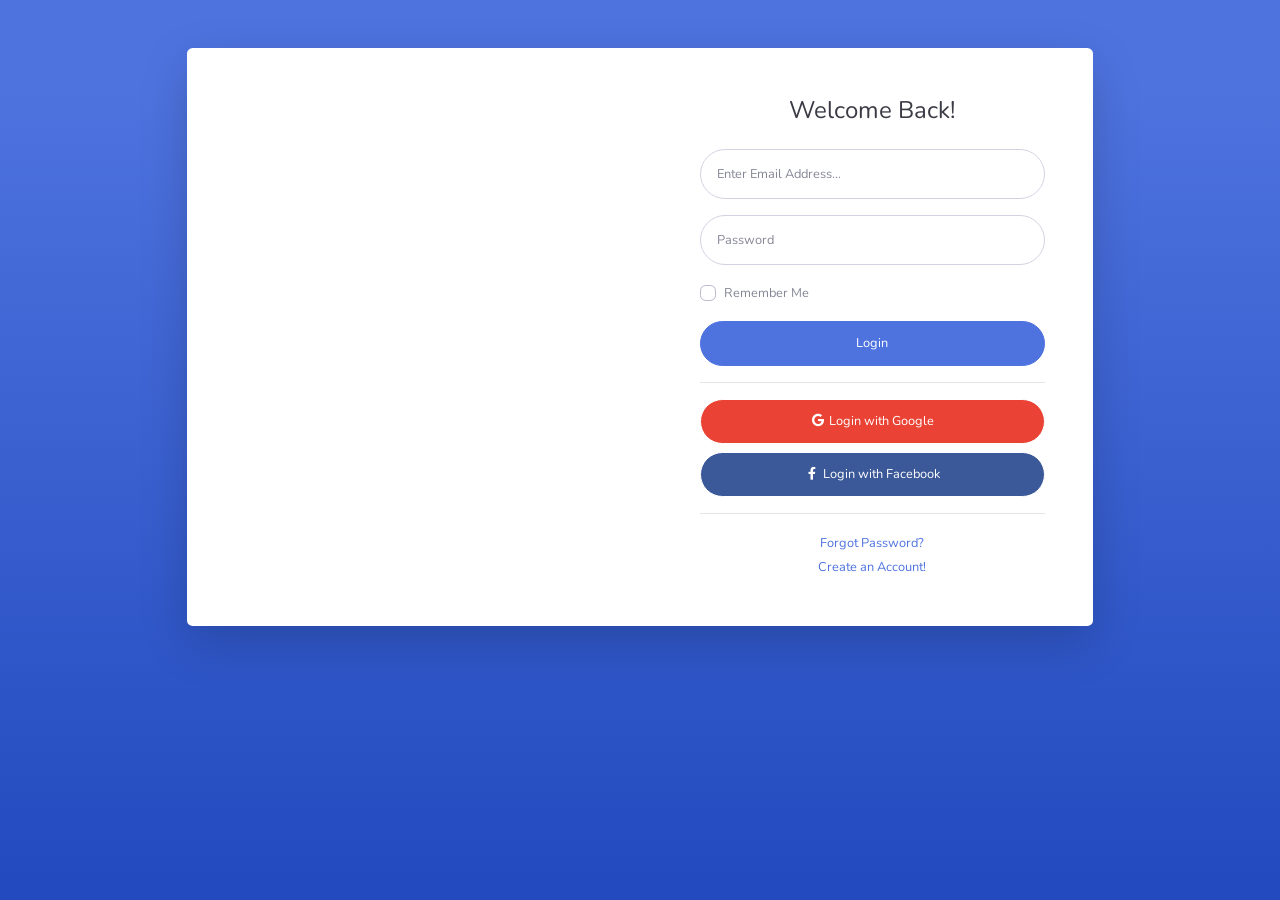
<file: login.html>
<!DOCTYPE html>
<html lang="en">

<head>

    <meta charset="utf-8">
    <meta http-equiv="X-UA-Compatible" content="IE=edge">
    <meta name="viewport" content="width=device-width, initial-scale=1, shrink-to-fit=no">
    <meta name="description" content="">
    <meta name="author" content="">

    <title>SB Admin 2 - Login</title>

    <!-- Custom fonts for this template-->
    <link href="vendor/fontawesome-free/css/all.min.css" rel="stylesheet" type="text/css">
    <link
        href="https://fonts.googleapis.com/css?family=Nunito:200,200i,300,300i,400,400i,600,600i,700,700i,800,800i,900,900i"
        rel="stylesheet">

    <!-- Custom styles for this template-->
    <link href="css/sb-admin-2.min.css" rel="stylesheet">

</head>

<body class="bg-gradient-primary">

    <div class="container">

        <!-- Outer Row -->
        <div class="row justify-content-center">

            <div class="col-xl-10 col-lg-12 col-md-9">

                <div class="card o-hidden border-0 shadow-lg my-5">
                    <div class="card-body p-0">
                        <!-- Nested Row within Card Body -->
                        <div class="row">
                            <div class="col-lg-6 d-none d-lg-block bg-login-image"></div>
                            <div class="col-lg-6">
                                <div class="p-5">
                                    <div class="text-center">
                                        <h1 class="h4 text-gray-900 mb-4">Welcome Back!</h1>
                                    </div>
                                    <form class="user">
                                        <div class="form-group">
                                            <input type="email" class="form-control form-control-user"
                                                id="exampleInputEmail" aria-describedby="emailHelp"
                                                placeholder="Enter Email Address...">
                                        </div>
                                        <div class="form-group">
                                            <input type="password" class="form-control form-control-user"
                                                id="exampleInputPassword" placeholder="Password">
                                        </div>
                                        <div class="form-group">
                                            <div class="custom-control custom-checkbox small">
                                                <input type="checkbox" class="custom-control-input" id="customCheck">
                                                <label class="custom-control-label" for="customCheck">Remember
                                                    Me</label>
                                            </div>
                                        </div>
                                        <a href="index.html" class="btn btn-primary btn-user btn-block">
                                            Login
                                        </a>
                                        <hr>
                                        <a href="index.html" class="btn btn-google btn-user btn-block">
                                            <i class="fab fa-google fa-fw"></i> Login with Google
                                        </a>
                                        <a href="index.html" class="btn btn-facebook btn-user btn-block">
                                            <i class="fab fa-facebook-f fa-fw"></i> Login with Facebook
                                        </a>
                                    </form>
                                    <hr>
                                    <div class="text-center">
                                        <a class="small" href="forgot-password.html">Forgot Password?</a>
                                    </div>
                                    <div class="text-center">
                                        <a class="small" href="register.html">Create an Account!</a>
                                    </div>
                                </div>
                            </div>
                        </div>
                    </div>
                </div>

            </div>

        </div>

    </div>

    <!-- Bootstrap core JavaScript-->
    <script src="vendor/jquery/jquery.min.js"></script>
    <script src="vendor/bootstrap/js/bootstrap.bundle.min.js"></script>

    <!-- Core plugin JavaScript-->
    <script src="vendor/jquery-easing/jquery.easing.min.js"></script>

    <!-- Custom scripts for all pages-->
    <script src="js/sb-admin-2.min.js"></script>

</body>

</html>
</file>
<file: css/css_costom.css>
.text_left{
    text-align: left;
}

.alinear-izquierda {
    display: inline-block;
    float: left;
    margin-left: 0; /* Asegura que no haya espacio adicional a la izquierda */
  }
</file>
